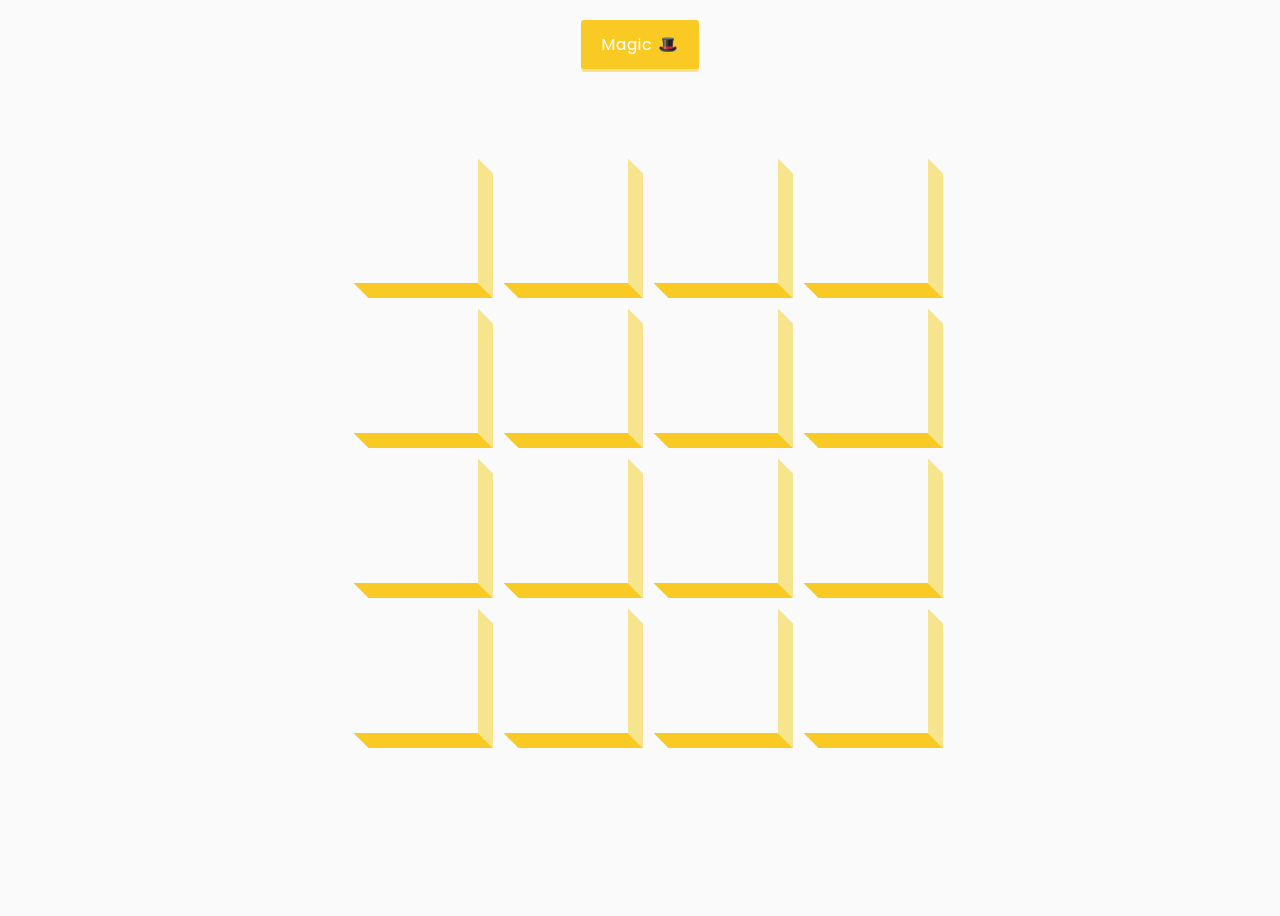
<file: 3D Boxes Background/index.html>
<!DOCTYPE html>
<html lang="en">
  <head>
    <meta charset="UTF-8" />
    <meta name="viewport" content="width=device-width, initial-scale=1.0" />
    <link
      rel="stylesheet"
      href="https://cdnjs.cloudflare.com/ajax/libs/font-awesome/5.14.0/css/all.min.css"
      integrity="sha512-1PKOgIY59xJ8Co8+NE6FZ+LOAZKjy+KY8iq0G4B3CyeY6wYHN3yt9PW0XpSriVlkMXe40PTKnXrLnZ9+fkDaog=="
      crossorigin="anonymous"
    />
    <link rel="stylesheet" href="style.css" />
    <title>3D Boxes Background</title>
  </head>
  <body>
    <button id="btn" class="magic">Magic 🎩</button>
    <div id="boxes" class="boxes big"></div>
    <script src="script.js"></script>
  </body>
</html>
</file>
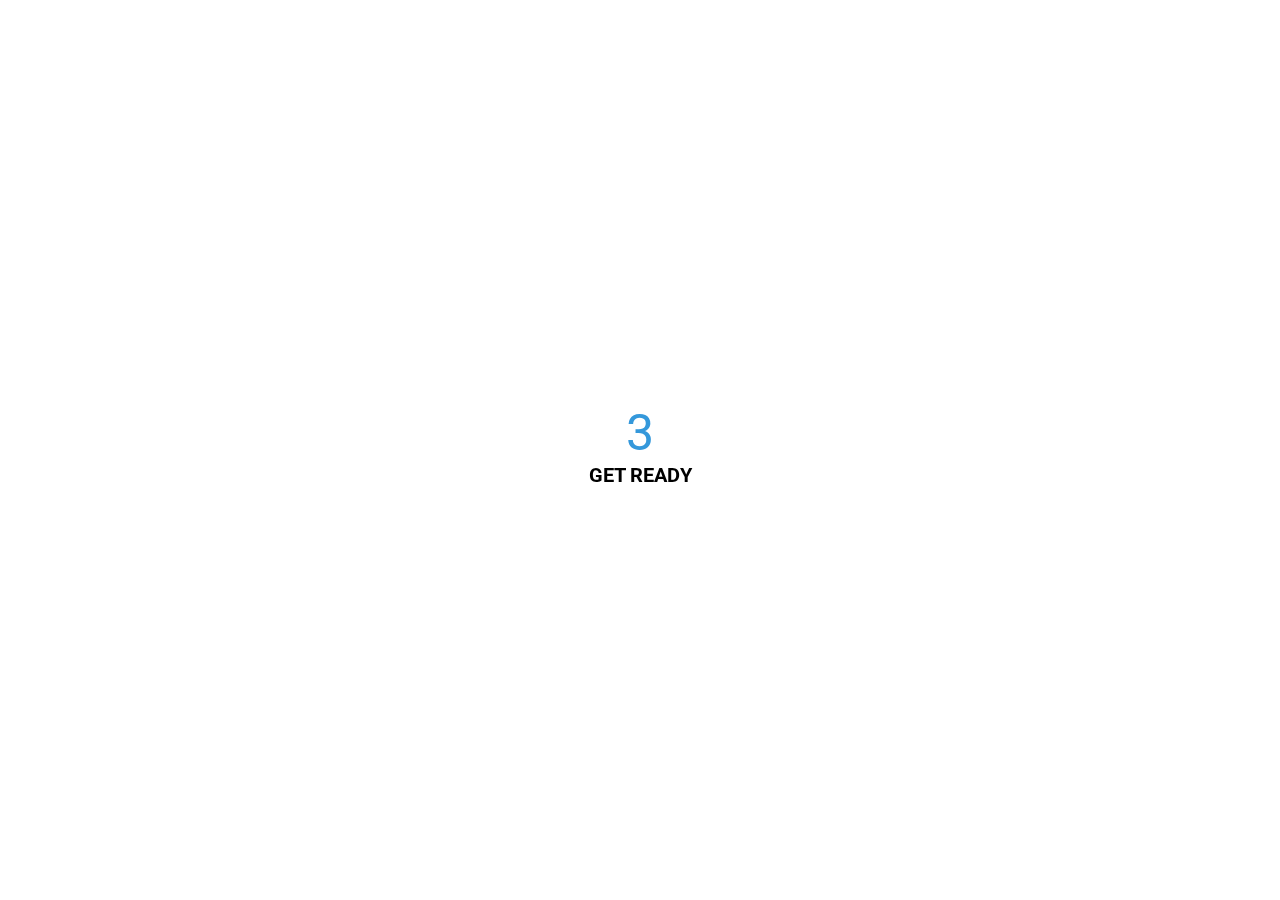
<file: Animated Countdown/index.html>
<!DOCTYPE html>
<html lang="en">
  <head>
    <meta charset="UTF-8" />
    <meta name="viewport" content="width=device-width, initial-scale=1.0" />
    <link rel="stylesheet" href="style.css" />
    <title>Animated Countdown</title>
  </head>
  <body>
    <div class="counter">
      <div class="nums">
        <span class="in">3</span>
        <span>2</span>
        <span>1</span>
        <span>0</span>
      </div>
      <h4>Get Ready</h4>
    </div>

    <div class="final">
      <h1>GO</h1>
      <button id="replay">Replay</button>
    </div>
    <script src="script.js"></script>
  </body>
</html>
</file>
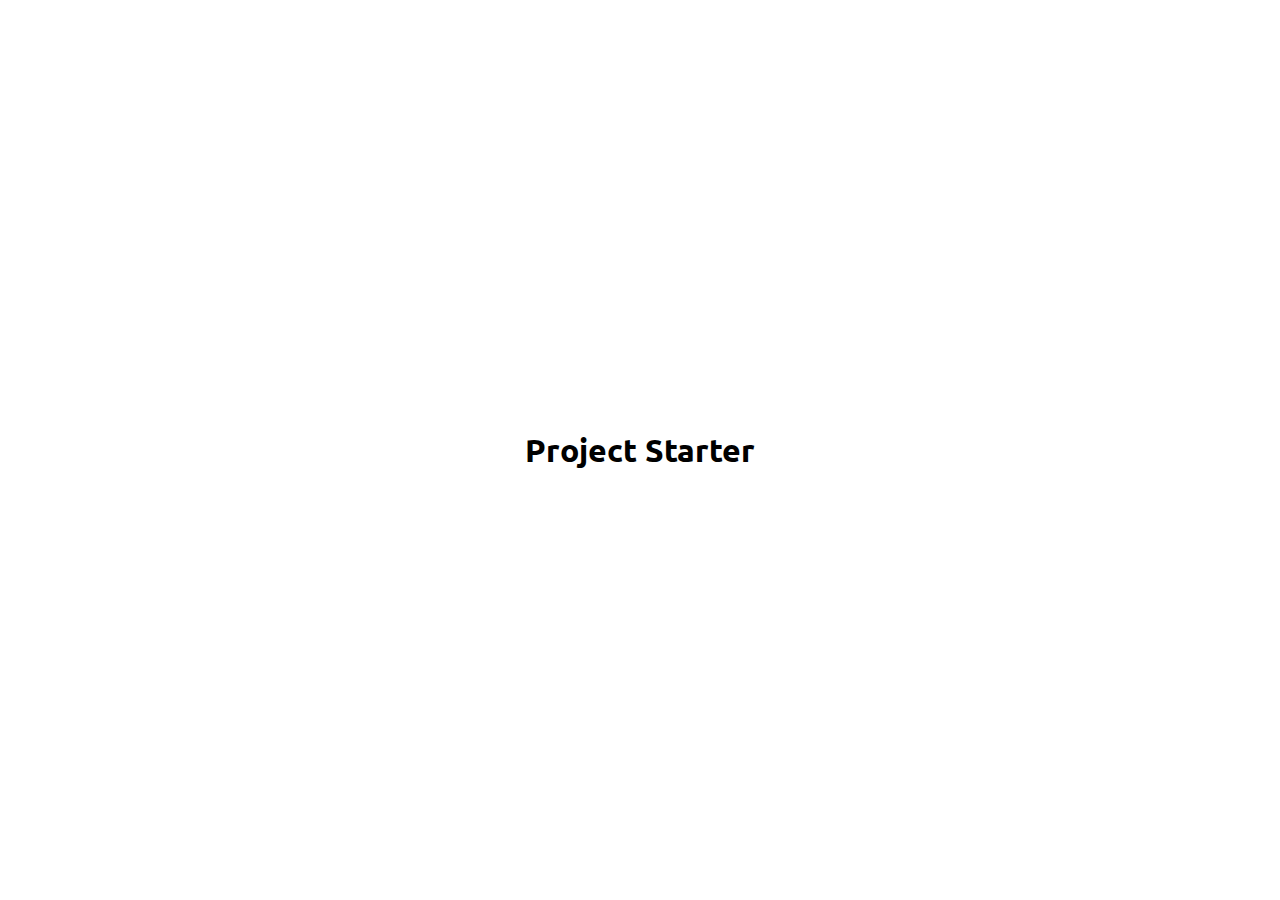
<file: Boilerplate Outline/index.html>
<!DOCTYPE html>
  <html lang="en">
  <head>
    <meta charset="UTF-8">
    <meta http-equiv="X-UA-Compatible" content="IE=edge">
    <link rel="stylesheet" href="https://cdnjs.cloudflare.com/ajax/libs/font-awesome/5.15.2/css/all.min.css"/>
    <meta name="viewport" content="width=device-width, initial-scale=1.0">
    <link rel="stylesheet" href="style.css">
    <title>My Project</title>
  </head>
  <body>
    <h1>Project Starter</h1>
    
    <script src="script.js"></script>
  </body>
  </html>
</file>
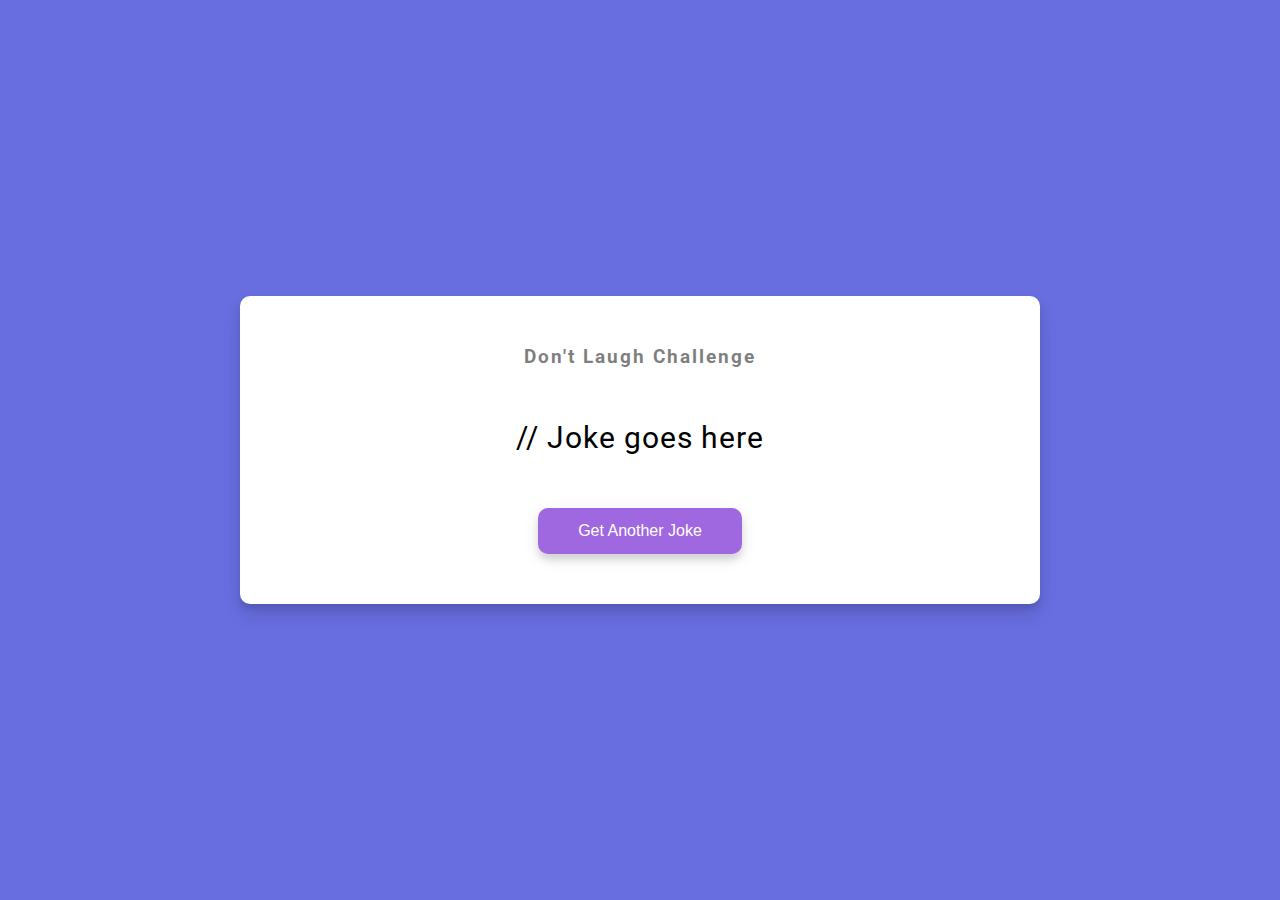
<file: Dad Jokes/index.html>
<!DOCTYPE html>
<html lang="en">
  <head>
    <meta charset="UTF-8" />
    <meta name="viewport" content="width=device-width, initial-scale=1.0" />
    <link rel="stylesheet" href="style.css" />
    <title>Dad Jokes</title>
  </head>
  <body>
    <div class="container">
      <h3>Don't Laugh Challenge</h3>
      <div id="joke" class="joke">// Joke goes here</div>
      <button id="jokeBtn" class="btn">Get Another Joke</button>
    </div>
    <script src="script.js"></script>
  </body>
</html>
</file>
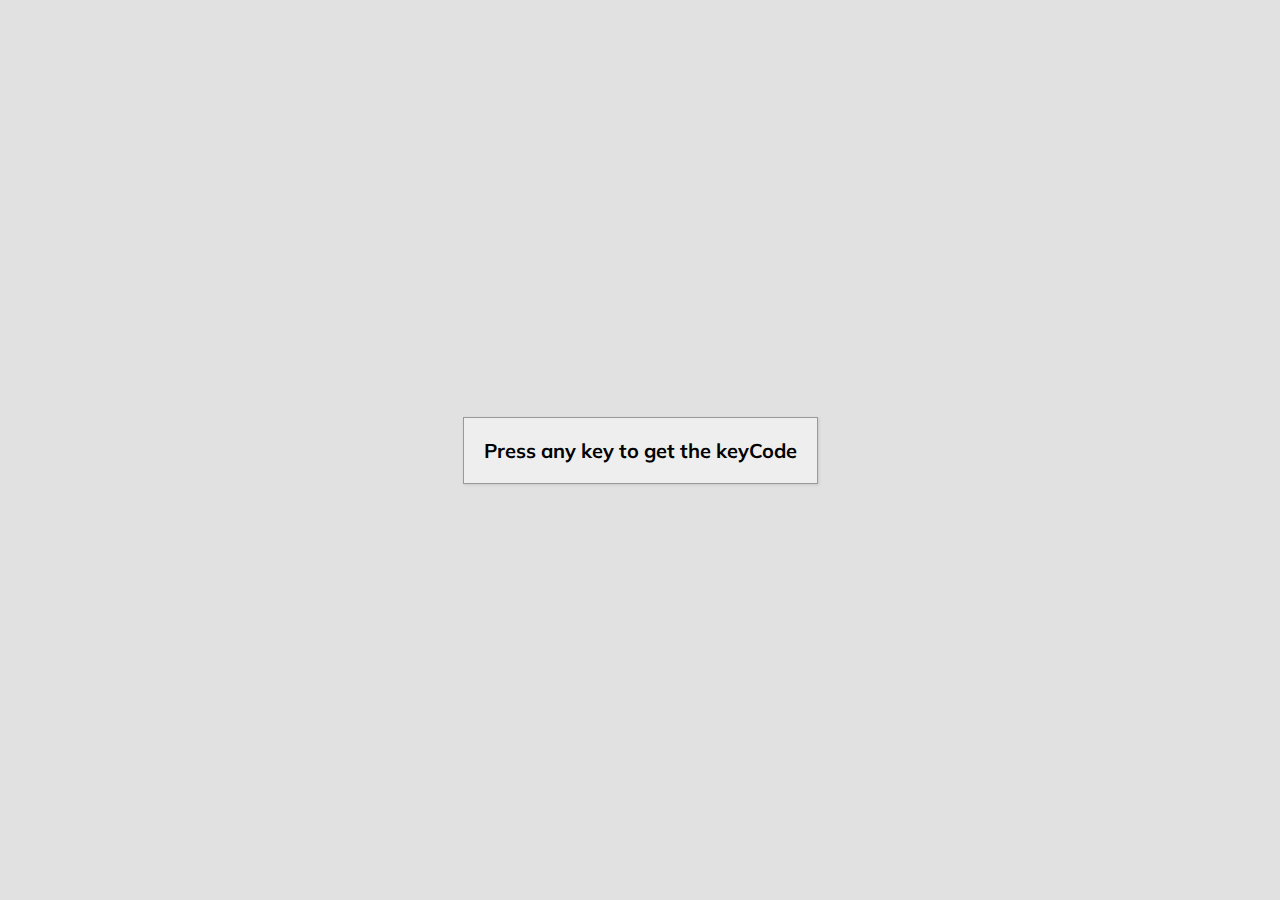
<file: Event Key Codes/index.html>
<!DOCTYPE html>
<html lang="en">
  <head>
    <meta charset="UTF-8" />
    <meta name="viewport" content="width=device-width, initial-scale=1.0" />
    <link rel="stylesheet" href="style.css" />
    <title>Event KeyCodes</title>
  </head>
  <body>
    <div id="insert">
      <div class="key">
        Press any key to get the keyCode
      </div>
    </div>
    <script src="script.js"></script>
  </body>
</html>
</file>
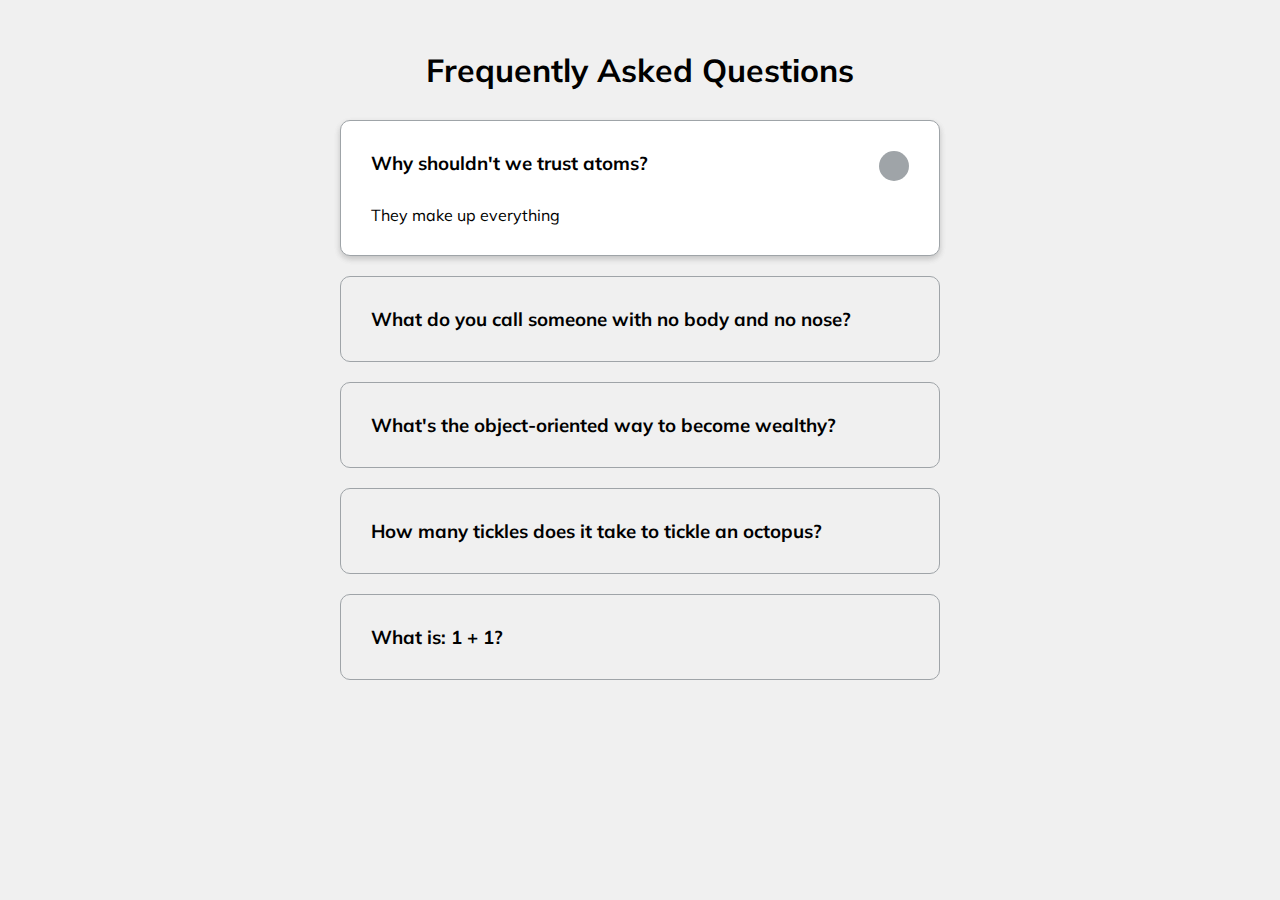
<file: FAQ Collapse/index.html>
<!DOCTYPE html>
<html lang="en">
  <head>
    <meta charset="UTF-8" />
    <meta name="viewport" content="width=device-width, initial-scale=1.0" />
    <link rel="stylesheet" href="https://cdnjs.cloudflare.com/ajax/libs/font-awesome/5.14.0/css/all.min.css" integrity="sha512-1PKOgIY59xJ8Co8+NE6FZ+LOAZKjy+KY8iq0G4B3CyeY6wYHN3yt9PW0XpSriVlkMXe40PTKnXrLnZ9+fkDaog==" crossorigin="anonymous" />
    <link rel="stylesheet" href="style.css" />
    <title>FAQ</title>
  </head>
  <body>
    <h1>Frequently Asked Questions</h1>
    <div class="faq-container">
      <div class="faq active">
        <h3 class="faq-title">
          Why shouldn't we trust atoms?
        </h3>

        <p class="faq-text">
          They make up everything
        </p>

        <button class="faq-toggle">
          <i class="fas fa-chevron-down"></i>
          <i class="fas fa-times"></i>
        </button>
      </div>

      <div class="faq">
        <h3 class="faq-title">
          What do you call someone with no body and no nose?
        </h3>
        <p class="faq-text">
          Nobody knows.
        </p>
        <button class="faq-toggle">
          <i class="fas fa-chevron-down"></i>
          <i class="fas fa-times"></i>
        </button>
      </div>
      
      <div class="faq">
        <h3 class="faq-title">
          What's the object-oriented way to become wealthy?
        </h3>
        <p class="faq-text">
          Inheritance.
        </p>
        <button class="faq-toggle">
          <i class="fas fa-chevron-down"></i>
          <i class="fas fa-times"></i>
        </button>
      </div>
      
      <div class="faq">
        <h3 class="faq-title">
          How many tickles does it take to tickle an octopus?
        </h3>
        <p class="faq-text">
          Ten-tickles!
        </p>
        <button class="faq-toggle">
          <i class="fas fa-chevron-down"></i>
          <i class="fas fa-times"></i>
        </button>
      </div>
      
      <div class="faq">
        <h3 class="faq-title">
          What is: 1 + 1?
        </h3>
        <p class="faq-text">
          Depends on who are you asking.
        </p>
        <button class="faq-toggle">
          <i class="fas fa-chevron-down"></i>
          <i class="fas fa-times"></i>
        </button>
      </div>
    </div>
    <script src="script.js"></script>
  </body>
</html>
</file>
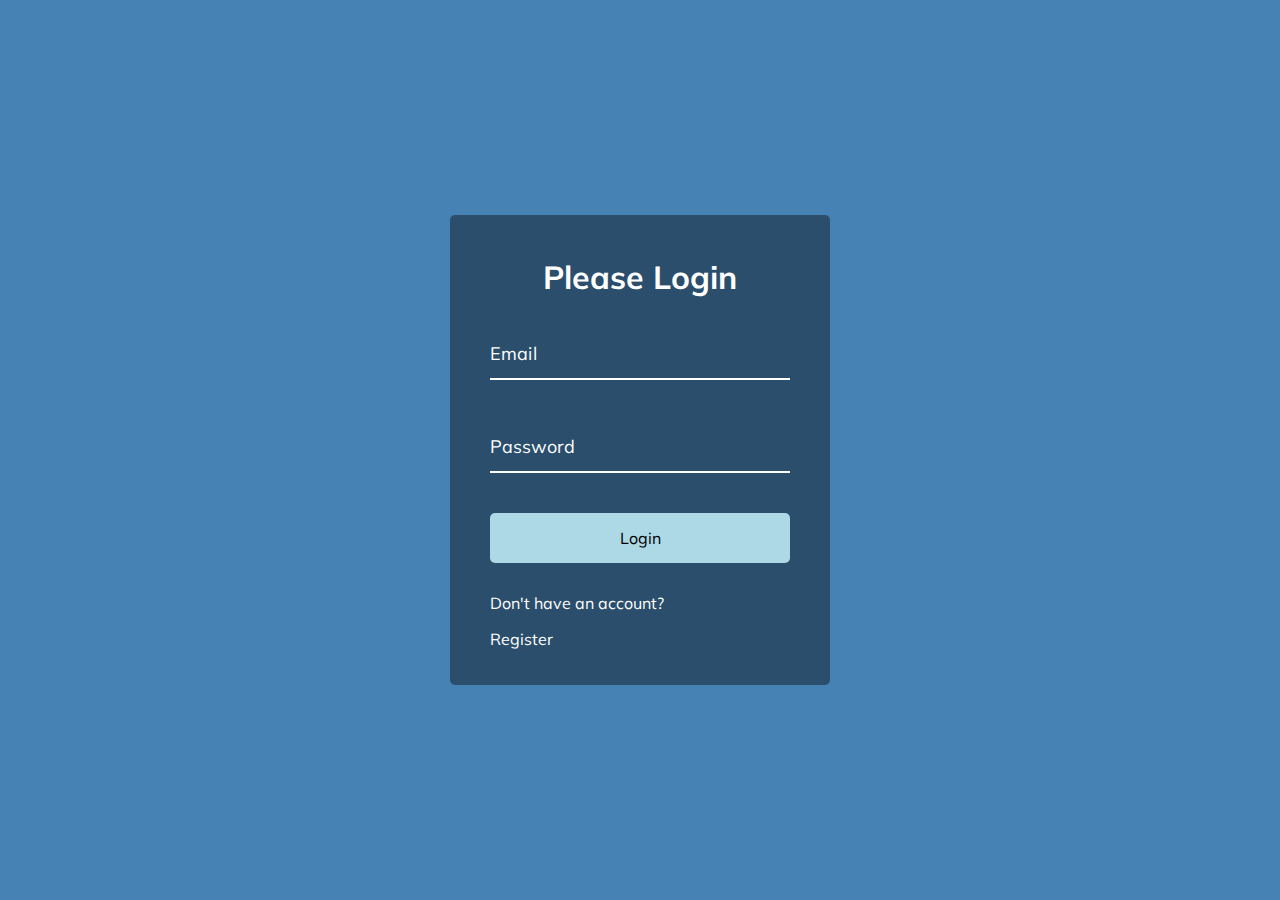
<file: Form Wave Animation/index.html>
<!DOCTYPE html>
  <html lang="en">
  <head>
    <meta charset="UTF-8">
    <meta http-equiv="X-UA-Compatible" content="IE=edge">
    <link rel="stylesheet" href="https://cdnjs.cloudflare.com/ajax/libs/font-awesome/5.15.2/css/all.min.css"/>
    <meta name="viewport" content="width=device-width, initial-scale=1.0">
    <link rel="stylesheet" href="style.css">
    <title>Form Input Wave</title>
  </head>
  <body>
    <div class="container">
      <h1>Please Login</h1>
      <form>
        <div class="form-control">
          <input type="text" required>
          <label>Email</label>
        </div>

        <div class="form-control">
          <input type="password" required>
          <label>Password</label>
        </div>

        <button class="btn">Login</button>

        <p class="text">Don't have an account?</p>Register</a></p>
      </form>
    </div>
    
    <script src="script.js"></script>
  </body>
  </html>
</file>
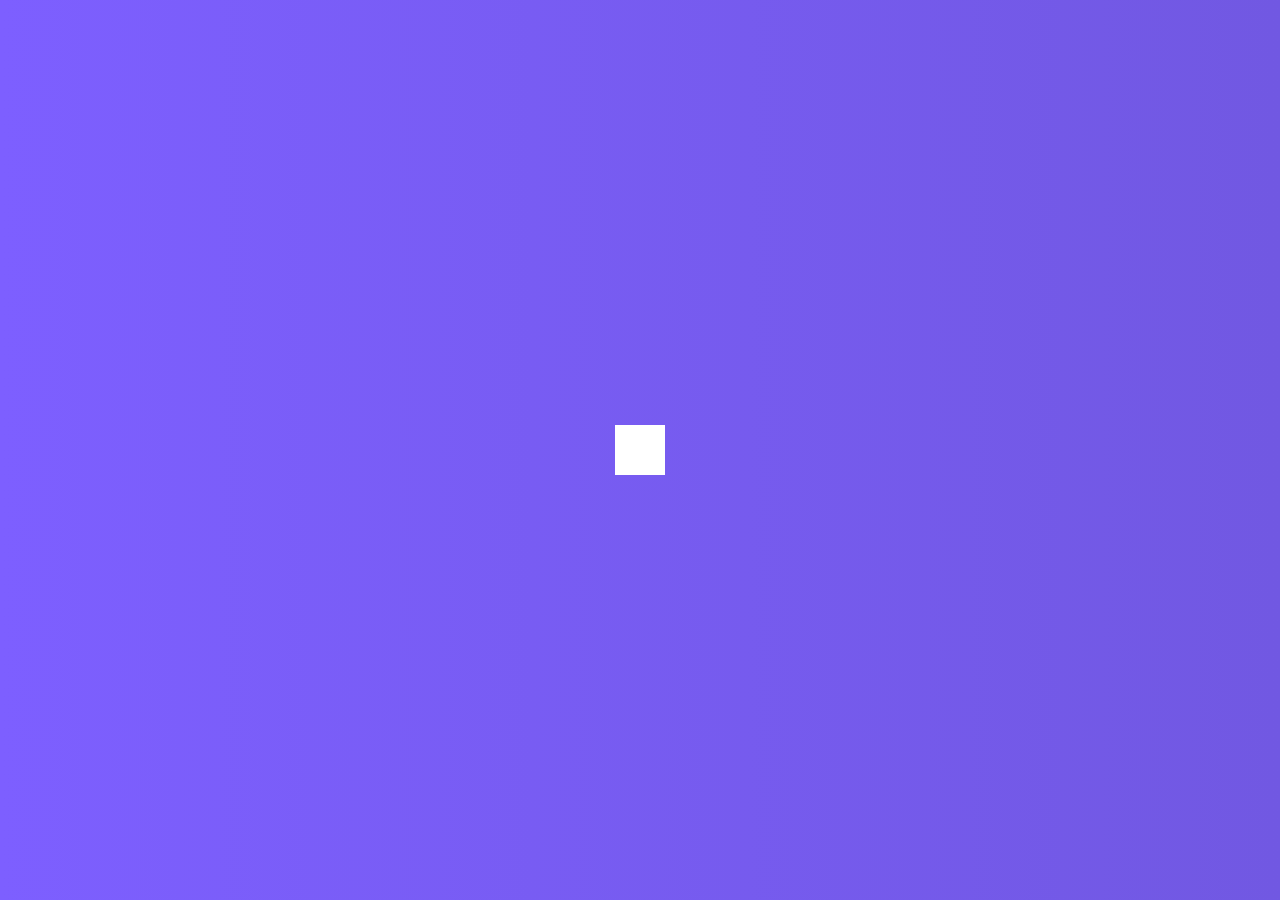
<file: Hidden Search Widget/index.html>
<!DOCTYPE html>
<html lang="en">
  <head>
    <meta charset="UTF-8" />
    <meta name="viewport" content="width=device-width, initial-scale=1.0" />
    <link rel="stylesheet" href="https://cdnjs.cloudflare.com/ajax/libs/font-awesome/5.14.0/css/all.min.css" integrity="sha512-1PKOgIY59xJ8Co8+NE6FZ+LOAZKjy+KY8iq0G4B3CyeY6wYHN3yt9PW0XpSriVlkMXe40PTKnXrLnZ9+fkDaog==" crossorigin="anonymous" />
    <link rel="stylesheet" href="style.css" />
    <title>Hidden Search</title>
  </head>
  <body>
    <div class="search">
      <input type="text" class="input" placeholder="Search...">
      <button class="btn">
        <i class="fas fa-search"></i>
      </button>
    </div>
    <script src="script.js"></script>
  </body>
</html>
</file>
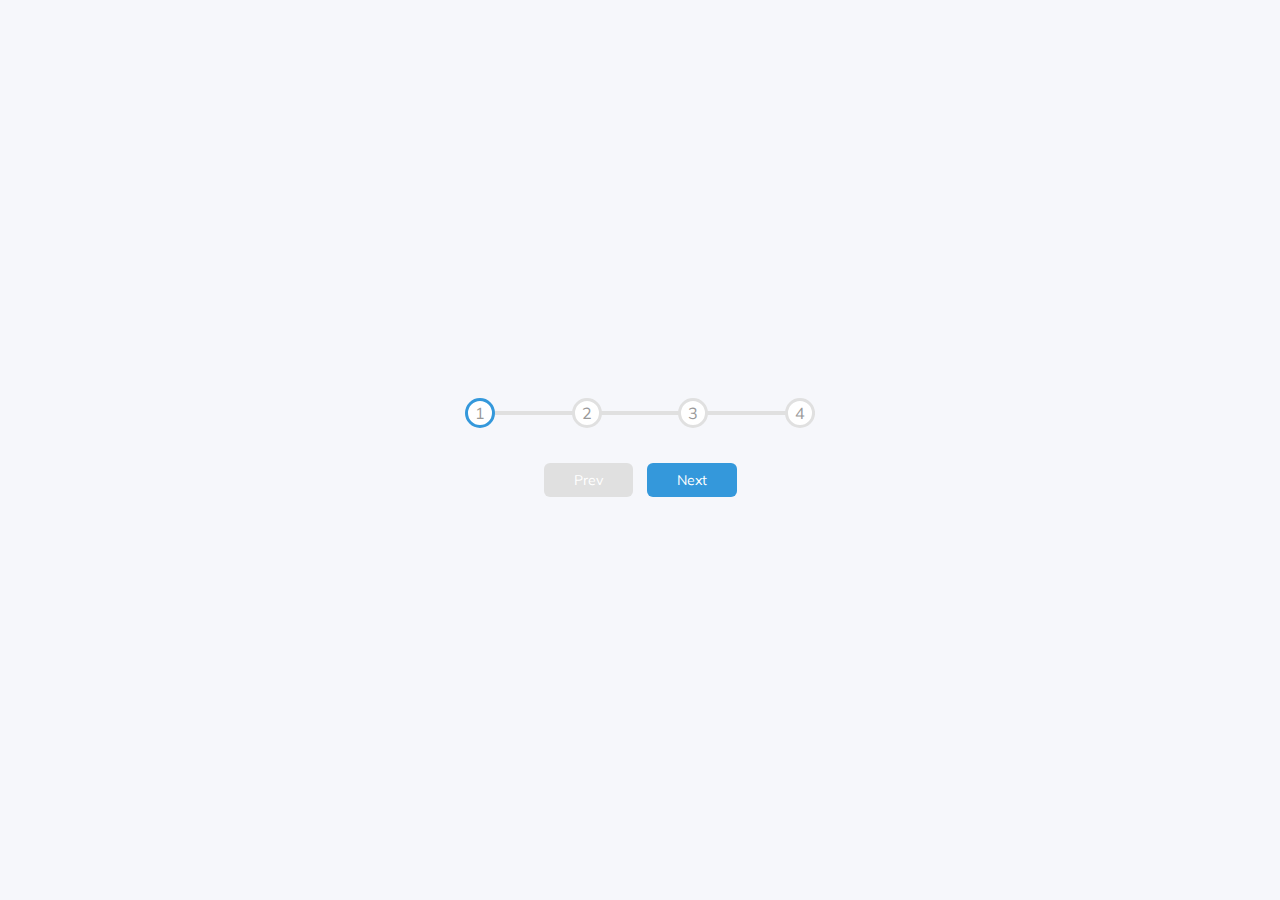
<file: Progress Steps/index.html>
<!DOCTYPE html>
  <html lang="en">
  <head>
    <meta charset="UTF-8">
    <meta http-equiv="X-UA-Compatible" content="IE=edge">
    <link rel="stylesheet" href="https://cdnjs.cloudflare.com/ajax/libs/font-awesome/5.15.2/css/all.min.css"/>
    <meta name="viewport" content="width=device-width, initial-scale=1.0">
    <link rel="stylesheet" href="style.css">
    <title>Progress Steps</title>
  </head>
  <body>
    <div class="container">
      <div class="progress-container">
        <div class="progress" id="progress"></div>
        <div class="circle active">1</div>
        <div class="circle">2</div>
        <div class="circle">3</div>
        <div class="circle">4</div>
      </div>

      <button class="btn" id="prev" disabled>Prev</button>
      <button class="btn" id="next">Next</button>
    </div>    
    <script src="script.js"></script>
  </body>
  </html>
</file>
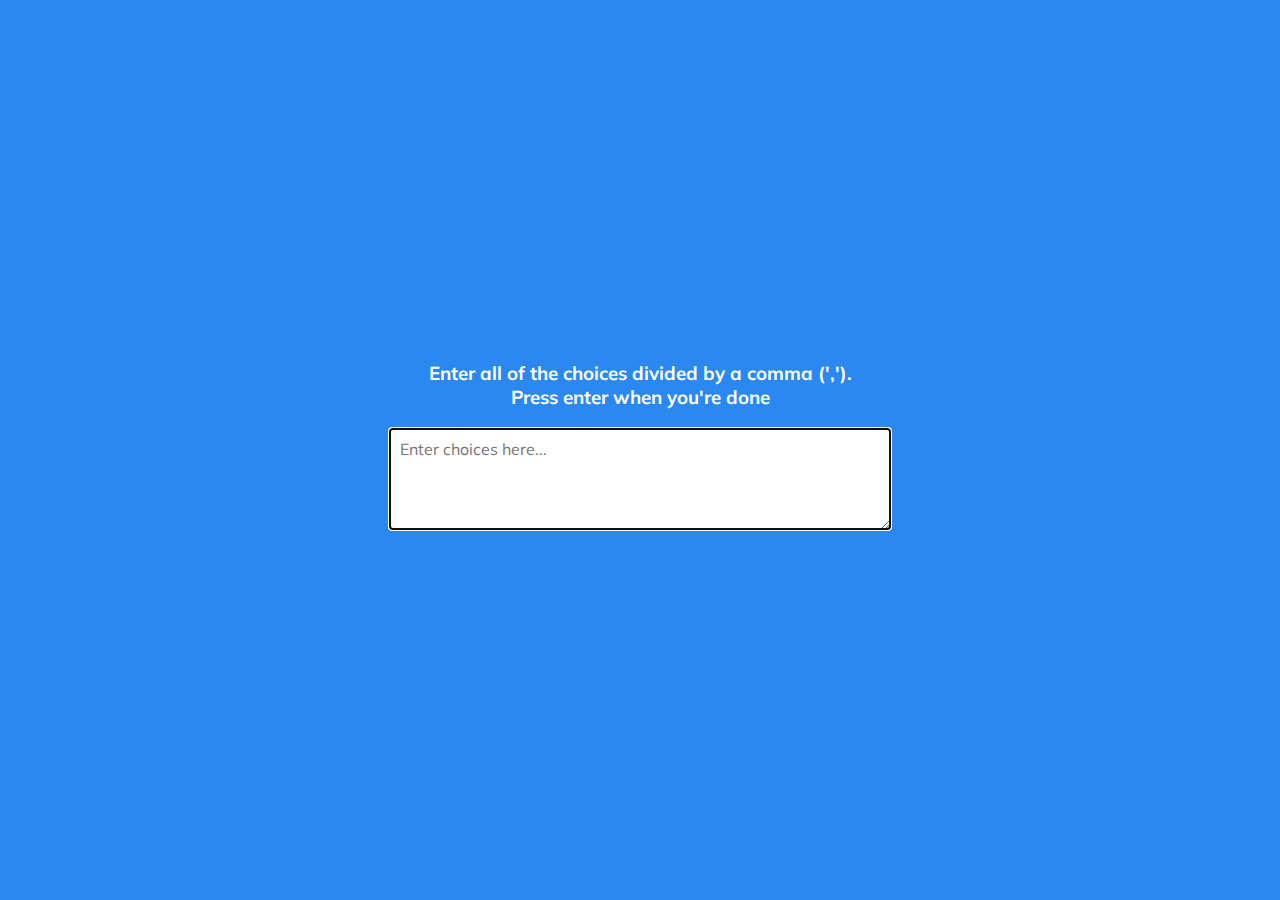
<file: Random Choice Picker/index.html>
<!DOCTYPE html>
<html lang="en">
  <head>
    <meta charset="UTF-8" />
    <meta name="viewport" content="width=device-width, initial-scale=1.0" />
    <link rel="stylesheet" href="style.css" />
    <title>Random Choice Picker</title>
  </head>
  <body>
    <div class="container">
      <h3>Enter all of the choices divided by a comma (','). <br> Press enter when you're done</h3>
      <textarea placeholder="Enter choices here..." id="textarea"></textarea>

      <div id="tags"></div>
    </div>

    <script src="script.js"></script>
  </body>
</html>
</file>
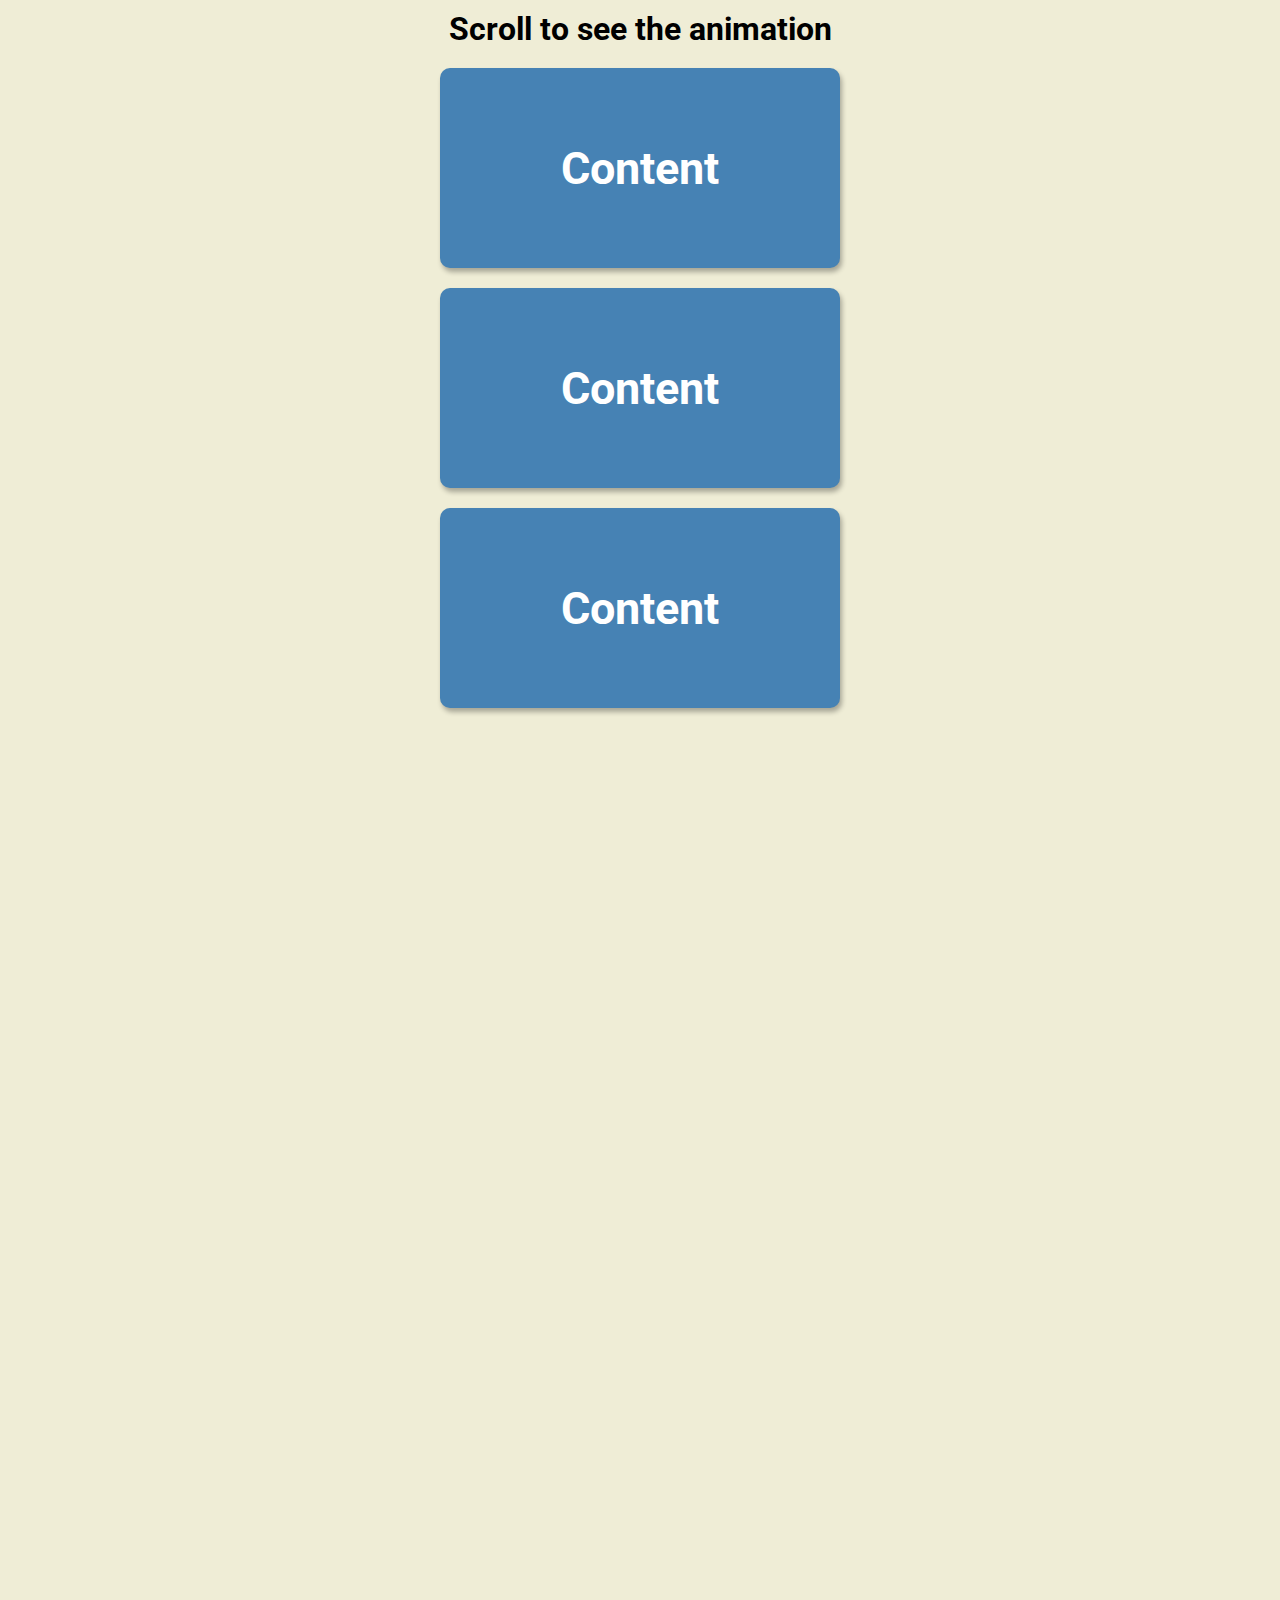
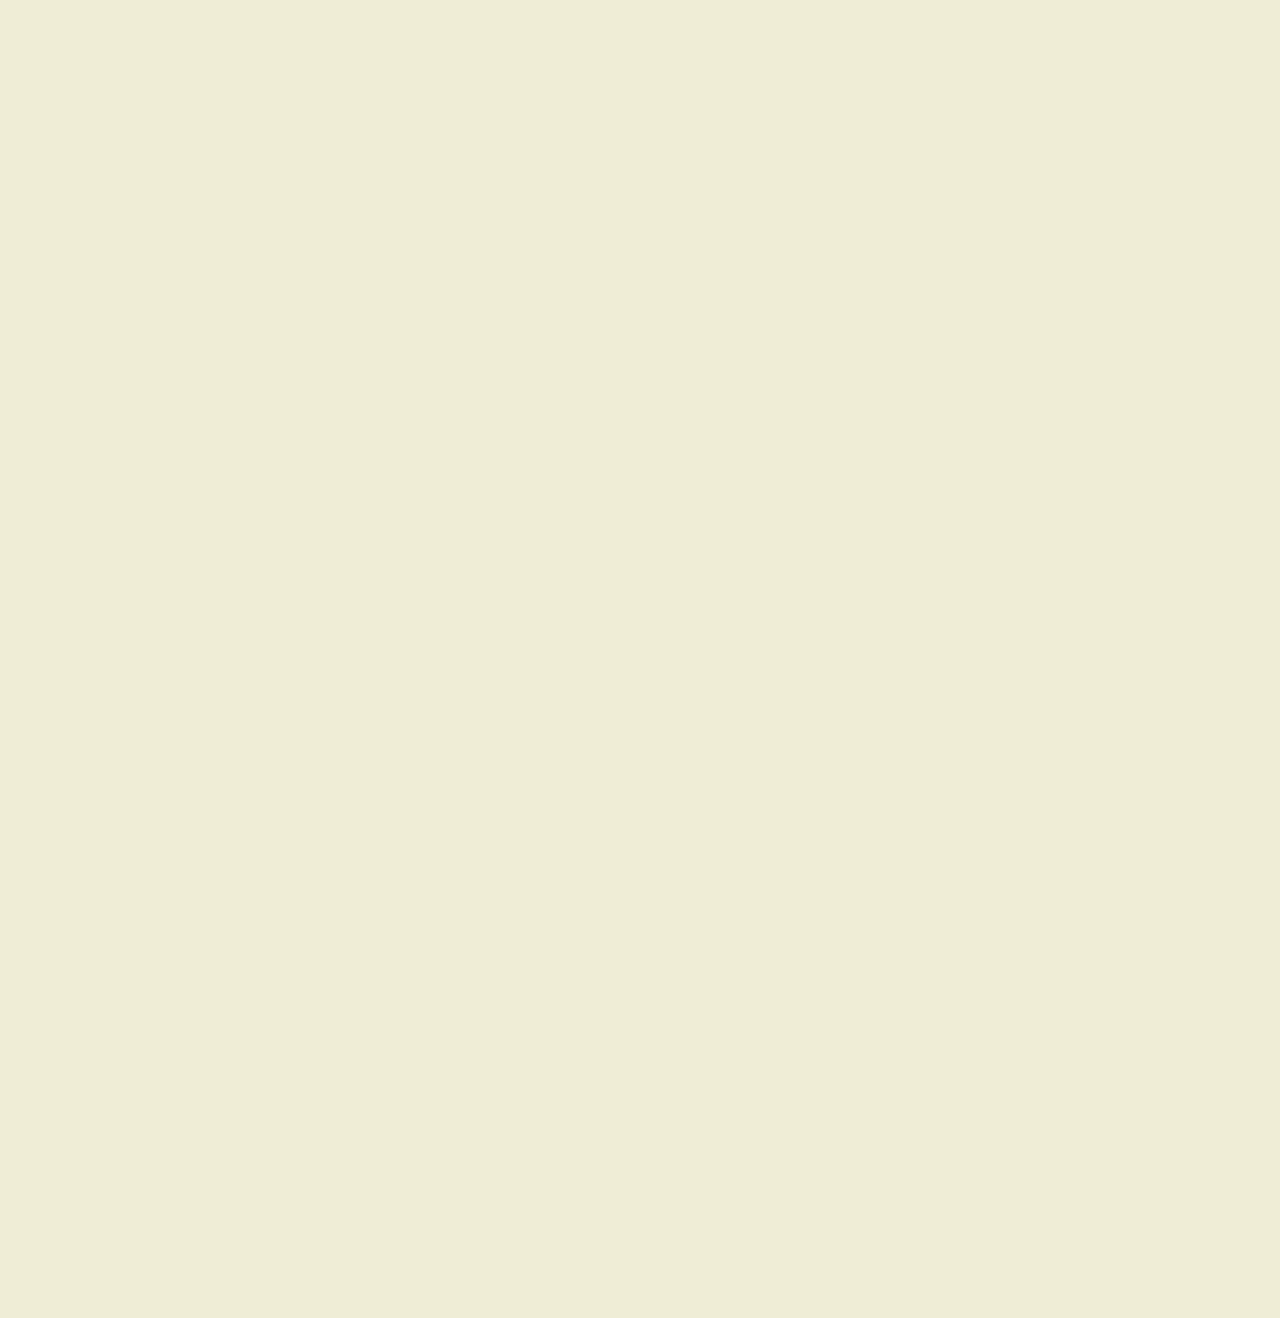
<file: Scroll Animation/index.html>
<!DOCTYPE html>
<html lang="en">
  <head>
    <meta charset="UTF-8" />
    <meta name="viewport" content="width=device-width, initial-scale=1.0" />
    <link rel="stylesheet" href="style.css" />
    <title>Scroll Animation</title>
  </head>
  <body>
    <h1>Scroll to see the animation</h1>
    <div class="box"><h2>Content</h2></div>
    <div class="box"><h2>Content</h2></div>
    <div class="box"><h2>Content</h2></div>
    <div class="box"><h2>Content</h2></div>
    <div class="box"><h2>Content</h2></div>
    <div class="box"><h2>Content</h2></div>
    <div class="box"><h2>Content</h2></div>
    <div class="box"><h2>Content</h2></div>
    <div class="box"><h2>Content</h2></div>
    <div class="box"><h2>Content</h2></div>
    <div class="box"><h2>Content</h2></div>
    <div class="box"><h2>Content</h2></div>
    <div class="box"><h2>Content</h2></div>
    <script src="script.js"></script>
  </body>
</html>
</file>
<file: 3D Boxes Background/style.css>
@import url('https://fonts.googleapis.com/css2?family=Roboto:wght@400;700&display=swap');
@import url('https://fonts.googleapis.com/css2?family=Poppins&display=swap');

* {
  box-sizing: border-box;
}

body {
  background-color: #fafafa;
  font-family: 'Roboto', sans-serif;
  display: flex;
  flex-direction: column;
  align-items: center;
  justify-content: center;
  height: 100vh;
  overflow: hidden;
}

.magic {
  background-color: #f9ca24;
  color: #fff;
  font-family: 'Poppins', sans-serif;
  border: 0;
  border-radius: 3px;
  font-size: 16px;
  padding: 12px 20px;
  cursor: pointer;
  position: fixed;
  top: 20px;
  letter-spacing: 1px;
  box-shadow: 0 3px rgba(249, 202, 36, 0.5);
  z-index: 100;
}

.magic:focus {
  outline: none;
}

.magic:active {
  box-shadow: none;
  transform: translateY(2px);
}

.boxes {
  display: flex;
  flex-wrap: wrap;
  justify-content: space-around;
  height: 500px;
  width: 500px;
  position: relative;
  transition: 0.4s ease;
}

.boxes.big {
  width: 600px;
  height: 600px;
}

.boxes.big .box {
  transform: rotateZ(360deg);
}

.box {
  background-image: url('https://media.giphy.com/media/EZqwsBSPlvSda/giphy.gif');
  background-repeat: no-repeat;
  background-size: 500px 500px;
  position: relative;
  height: 125px;
  width: 125px;
  transition: 0.4s ease;
}

.box::after {
  content: '';
  background-color: #f6e58d;
  position: absolute;
  top: 8px;
  right: -15px;
  height: 100%;
  width: 15px;
  transform: skewY(45deg);
}

.box::before {
  content: '';
  background-color: #f9ca24;
  position: absolute;
  bottom: -15px;
  left: 8px;
  height: 15px;
  width: 100%;
  transform: skewX(45deg);
}
</file>
<file: Animated Countdown/style.css>
@import url('https://fonts.googleapis.com/css2?family=Roboto:wght@400;700&display=swap');

* {
  box-sizing: border-box;
}

body {
  font-family: 'Roboto', sans-serif;
  margin: 0;
  height: 100vh;
  overflow: hidden;
}

h4 {
  font-size: 20px;
  margin: 5px;
  text-transform: uppercase;
}

.counter {
  position: fixed;
  top: 50%;
  left: 50%;
  transform: translate(-50%, -50%);
  text-align: center;
}

.counter.hide {
  transform: translate(-50%, -50%) scale(0);
  animation: hide 0.2s ease-out;
}

@keyframes hide {
  0% {
    transform: translate(-50%, -50%) scale(1);
  }

  100% {
    transform: translate(-50%, -50%) scale(0);
  }
}

.final {
  position: fixed;
  top: 50%;
  left: 50%;
  transform: translate(-50%, -50%) scale(0);
  text-align: center;
}

.final.show {
  transform: translate(-50%, -50%) scale(1);
  animation: show 0.2s ease-out;
}

@keyframes show {
  0% {
    transform: translate(-50%, -50%) scale(0);
  }

  30% {
    transform: translate(-50%, -50%) scale(1.4);
  }

  100% {
    transform: translate(-50%, -50%) scale(1);
  }
}

.nums {
  color: #3498db;
  font-size: 50px;
  position: relative;
  overflow: hidden;
  width: 250px;
  height: 50px;
}

.nums span {
  position: absolute;
  top: 50%;
  left: 50%;
  transform: translate(-50%, -50%) rotate(120deg);
  transform-origin: bottom center;
}

.nums span.in {
  transform: translate(-50%, -50%) rotate(0deg);
  animation: goIn 0.5s ease-in-out;
}

.nums span.out {
  animation: goOut 0.5s ease-in-out;
}

@keyframes goIn {
  0% {
    transform: translate(-50%, -50%) rotate(120deg);
  }

  30% {
    transform: translate(-50%, -50%) rotate(-20deg);
  }

  60% {
    transform: translate(-50%, -50%) rotate(10deg);
  }

  100% {
    transform: translate(-50%, -50%) rotate(0deg);
  }
}

@keyframes goOut {
  0% {
    transform: translate(-50%, -50%) rotate(0deg);
  }

  60% {
    transform: translate(-50%, -50%) rotate(20deg);
  }

  100% {
    transform: translate(-50%, -50%) rotate(-120deg);
  }
}
</file>
<file: Boilerplate Outline/style.css>
@import url('https://fonts.googleapis.com/css?family=Ubuntu');

* {
  box-sizing: border-box;
}

body {
  font-family: 'Ubuntu', sans-serif;
  display: flex;
  align-items: center;
  justify-content: center;
  height: 100vh;
  overflow: hidden;
  margin: 0;
}

.bg {
  background: url('https://images.unsplash.com/photo-1576161787924-01bb08dad4a4?ixlib=rb-1.2.1&ixid=eyJhcHBfaWQiOjEyMDd9&auto=format&fit=crop&w=2104&q=80')
    no-repeat center center/cover;
  position: absolute;
  top: -30px;
  left: -30px;
  width: calc(100vw + 60px);
  height: calc(100vh + 60px);
  z-index: -1;
  filter: blur(0px);
}

.loading-text {
  font-size: 50px;
  color: #fff;
}
</file>
<file: Dad Jokes/style.css>
@import url('https://fonts.googleapis.com/css2?family=Roboto:wght@400;700&display=swap');

* {
  box-sizing: border-box;
}

body {
  background-color: #686de0;
  font-family: 'Roboto', sans-serif;
  display: flex;
  flex-direction: column;
  align-items: center;
  justify-content: center;
  height: 100vh;
  overflow: hidden;
  margin: 0;
  padding: 20px;
}

.container {
  background-color: #fff;
  border-radius: 10px;
  box-shadow: 0 10px 20px rgba(0, 0, 0, 0.1), 0 6px 6px rgba(0, 0, 0, 0.1);
  padding: 50px 20px;
  text-align: center;
  max-width: 100%;
  width: 800px;
}

h3 {
  margin: 0;
  opacity: 0.5;
  letter-spacing: 2px;
}

.joke {
  font-size: 30px;
  letter-spacing: 1px;
  line-height: 40px;
  margin: 50px auto;
  max-width: 600px;
}

.btn {
  background-color: #9f68e0;
  color: #fff;
  border: 0;
  border-radius: 10px;
  box-shadow: 0 5px 15px rgba(0, 0, 0, 0.1), 0 6px 6px rgba(0, 0, 0, 0.1);
  padding: 14px 40px;
  font-size: 16px;
  cursor: pointer;
}

.btn:active {
  transform: scale(0.98);
}

.btn:focus {
  outline: 0;
}
</file>
<file: Event Key Codes/style.css>
@import url('https://fonts.googleapis.com/css?family=Muli&display=swap');

* {
  box-sizing: border-box;
}

body {
  background-color: #e1e1e1;
  font-family: 'Muli', sans-serif;
  display: flex;
  align-items: center;
  justify-content: center;
  text-align: center;
  height: 100vh;
  overflow: hidden;
  margin: 0;
}

.key {
  border: 1px solid #999;
  background-color: #eee;
  box-shadow: 1px 1px 3px rgba(0, 0, 0, 0.1);
  display: inline-flex;
  align-items: center;
  font-size: 20px;
  font-weight: bold;
  padding: 20px;
  flex-direction: column;
  margin: 10px;
  min-width: 150px;
  position: relative;
}

.key small {
  position: absolute;
  top: -24px;
  left: 0;
  text-align: center;
  width: 100%;
  color: #555;
  font-size: 14px;
}
</file>
<file: FAQ Collapse/style.css>
@import url('https://fonts.googleapis.com/css?family=Muli&display=swap');

* {
  box-sizing: border-box;
}

body {
  font-family: 'Muli', sans-serif;
  background-color: #f0f0f0;
}

h1 {
  margin: 50px 0 30px;
  text-align: center;
}

.faq-container {
  max-width: 600px;
  margin: 0 auto;
}

.faq {
  background-color: transparent;
  border: 1px solid #9fa4a8;
  border-radius: 10px;
  margin: 20px 0;
  padding: 30px;
  position: relative;
  overflow: hidden;
  transition: 0.3s ease;
}

.faq.active {
  background-color: #fff;
  box-shadow: 0 3px 6px rgba(0, 0, 0, 0.1), 0 3px 6px rgba(0, 0, 0, 0.1);
}

.faq.active::before,
.faq.active::after {
  content: '\f075';
  font-family: 'Font Awesome 5 Free';
  color: #2ecc71;
  font-size: 7rem;
  position: absolute;
  opacity: 0.2;
  top: 20px;
  left: 20px;
  z-index: 0;
}

.faq.active::before {
  color: #3498db;
  top: -10px;
  left: -30px;
  transform: rotateY(180deg);
}

.faq-title {
  margin: 0 35px 0 0;
}

.faq-text {
  display: none;
  margin: 30px 0 0;
}

.faq.active .faq-text {
  display: block;
}

.faq-toggle {
  background-color: transparent;
  border: 0;
  border-radius: 50%;
  cursor: pointer;
  display: flex;
  align-items: center;
  justify-content: center;
  font-size: 16px;
  padding: 0;
  position: absolute;
  top: 30px;
  right: 30px;
  height: 30px;
  width: 30px;
}

.faq-toggle:focus {
  outline: 0;
}

.faq-toggle .fa-times {
  display: none;
}

.faq.active .faq-toggle .fa-times {
  color: #fff;
  display: block;
}

.faq.active .faq-toggle .fa-chevron-down {
  display: none;
}

.faq.active .faq-toggle {
  background-color: #9fa4a8;
}
</file>
<file: Form Wave Animation/style.css>
@import url('https://fonts.googleapis.com/css2?family=Muli:wght@700&display=swap'); 

* {
  box-sizing: border-box;
}

body {
  background-color: steelblue;
  color: white;
  font-family: 'Muli', sans-serif;
  display: flex;
  /* want to centre everything so thus flex */
  flex-direction: column;
  align-items: center;
  /*because it is set as a column, it'll make it a center of that column as opposed to if it was a row*/
  justify-content: center;
  height: 100vh;
  overflow: hidden;
  margin: 0;
}

.container {
  background-color: rgba(0, 0, 0, 0.4);
  padding: 20px 40px;
  border-radius: 5px;
}

.container h1 {
  text-align: center;
  margin-bottom: 30px;
}

.container a {
  text-decoration: none;
  color: lightblue;
}

.btn {
  cursor: pointer;
  display: inline-block;
  width: 100%;
  background: lightblue;
  padding: 15px;
  font-family: inherit;
  font-size: 16px;
  border: 0;
  border-radius: 5px; 
}

btn:focus {
  outline: 0;
}

.btn:active {
  transform: scale(.98);
}

.text {
  margin-top: 30px;
}

.form-control {
  position: relative;
  margin: 20px 0 40px;
  width: 300px;
}

.form-control input {
  background-color: transparent;
  border: 0;
  border-bottom: 2px white solid;
  display: block;
  width: 100%;
  padding: 15px 0;
  font-size: 18px;
  color: white;
}

.form-control input:focus, 
.form-control input:valid {
  outline: 0;
  border-bottom-color: lightblue;
}

.form-control label {
  position: absolute;
  top: 15px;
  left: 0;
}

.form-control label span {
  display: inline-block;
  font-size: 18px;
  min-width: 5px;
  transition: 0.3s cubic-bezier(0.68, -0.55, 0.265, 1.55);
}

.form-control input:focus + label span,
.form-control input:valid + label span{
  color: lightblue;
  transform: translateY(-30px);
}
</file>
<file: Hidden Search Widget/style.css>
@import url('https://fonts.googleapis.com/css2?family=Roboto:wght@400;700&display=swap');

* {
  box-sizing: border-box;
}

body {
  background-image: linear-gradient(90deg, #7d5fff, #7158e2);
  font-family: 'Roboto', sans-serif;
  display: flex;
  align-items: center;
  justify-content: center;
  height: 100vh;
  overflow: hidden;
  margin: 0;
}

.search {
  position: relative;
  height: 50px;
}

.search .input {
  background-color: #fff;
  border: 0;
  font-size: 18px;
  padding: 15px;
  height: 50px;
  width: 50px;
  transition: width 0.3s ease;
}

.btn {
  background-color: #fff;
  border: 0;
  cursor: pointer;
  font-size: 24px;
  position: absolute;
  top: 0;
  left: 0;
  height: 50px;
  width: 50px;
  transition: transform 0.3s ease;
}

.btn:focus,
.input:focus {
  outline: none;
}

.search.active .input {
  width: 200px;
}

.search.active .btn {
  transform: translateX(198px);
}
</file>
<file: Progress Steps/style.css>
@import url('https://fonts.googleapis.com/css2?family=Muli:wght@700&display=swap'); 

:root {
  --line-border-fill: #3498db;
  --line-border-empty: #e0e0e0; 
}

* {
  box-sizing: border-box;
}

body {
  background-color: #f6f7fb;
  font-family: 'Muli', sans-serif;
  display: flex;
  flex-direction: column;
  align-items: center;
  justify-content: center;
  height: 100vh;
  overflow: hidden;
  margin: 0;
}

.container {
  text-align: center;
}

.progress-container {
  display: flex;
  justify-content: space-between;
  position: relative;
  margin-bottom: 30px;
  max-width: 100%;
  width: 350px;
}

.progress-container::before {
  content: '';
  background-color: var(--line-border-empty);
  position: absolute;
  top: 50%;
  left: 0;
  transform: translateY(-50%);
  height: 4px;
  width: 100%;
  z-index: -1;
}

.progress {
  background-color: var(--line-border-fill);
  position: absolute;
  top: 50%;
  left: 0;
  transform: translateY(-50%);
  height: 4px;
  width: 0%;
  z-index: -1;
  transition: 0.4s ease;
}

.circle {
  background-color: white;
  color: #999;
  border-radius: 50%;
  height: 30px;
  width: 30px;
  display: flex;
  align-items: center;
  justify-content: center;
  border: 3px solid var(--line-border-empty);
  transition: .4s ease;
}

.circle.active {
  border-color: var(--line-border-fill);
}

.btn {
  background-color: var(--line-border-fill);
  color: #fff;
  border: 0;
  border-radius: 6px;
  cursor: pointer;
  font-family: inherit;
  padding: 8px 30px;
  margin: 5px; 
  font-size: 14px;
}

.btn:active {
  transform: scale(.98);
}

.btn:focus {
  outline: 0;
}

.btn:disabled {
  background-color: var(--line-border-empty);
  cursor: not-allowed;
}
</file>
<file: Random Choice Picker/style.css>
@import url('https://fonts.googleapis.com/css?family=Muli&display=swap');

* {
  box-sizing: border-box;
}

body {
  background-color: #2b88f0;
  font-family: 'Muli', sans-serif;
  display: flex;
  flex-direction: column;
  align-items: center;
  justify-content: center;
  height: 100vh;
  overflow: hidden;
  margin: 0;
}

h3 {
  color: #fff;
  margin: 10px 0 20px;
  text-align: center;
}

.container {
  width: 500px;
}

textarea {
  border: none;
  display: block;
  width: 100%;
  height: 100px;
  font-family: inherit;
  padding: 10px;
  margin: 0 0 20px;
  font-size: 16px;
}

.tag {
  background-color: #f0932b;
  color: #fff;
  border-radius: 50px;
  padding: 10px 20px;
  margin: 0 5px 10px 0;
  font-size: 14px;
  display: inline-block;
}

.tag.highlight {
  background-color: #273c75;
}
</file>
<file: Scroll Animation/style.css>
@import url('https://fonts.googleapis.com/css2?family=Roboto:wght@400;700&display=swap');

* {
  box-sizing: border-box;
}

body {
  background-color: #efedd6;
  font-family: 'Roboto', sans-serif;
  display: flex;
  flex-direction: column;
  align-items: center;
  justify-content: center;
  margin: 0;
  overflow-x: hidden;
}

h1 {
  margin: 10px;
}

.box {
  background-color: steelblue;
  color: #fff;
  display: flex;
  align-items: center;
  justify-content: center;
  width: 400px;
  height: 200px;
  margin: 10px;
  border-radius: 10px;
  box-shadow: 2px 4px 5px rgba(0, 0, 0, 0.3);
  transform: translateX(400%);
  transition: transform 0.4s ease;
}

.box:nth-of-type(even) {
  transform: translateX(-400%);
}

.box.show {
  transform: translateX(0);
}

.box h2 {
  font-size: 45px;
}
</file>
